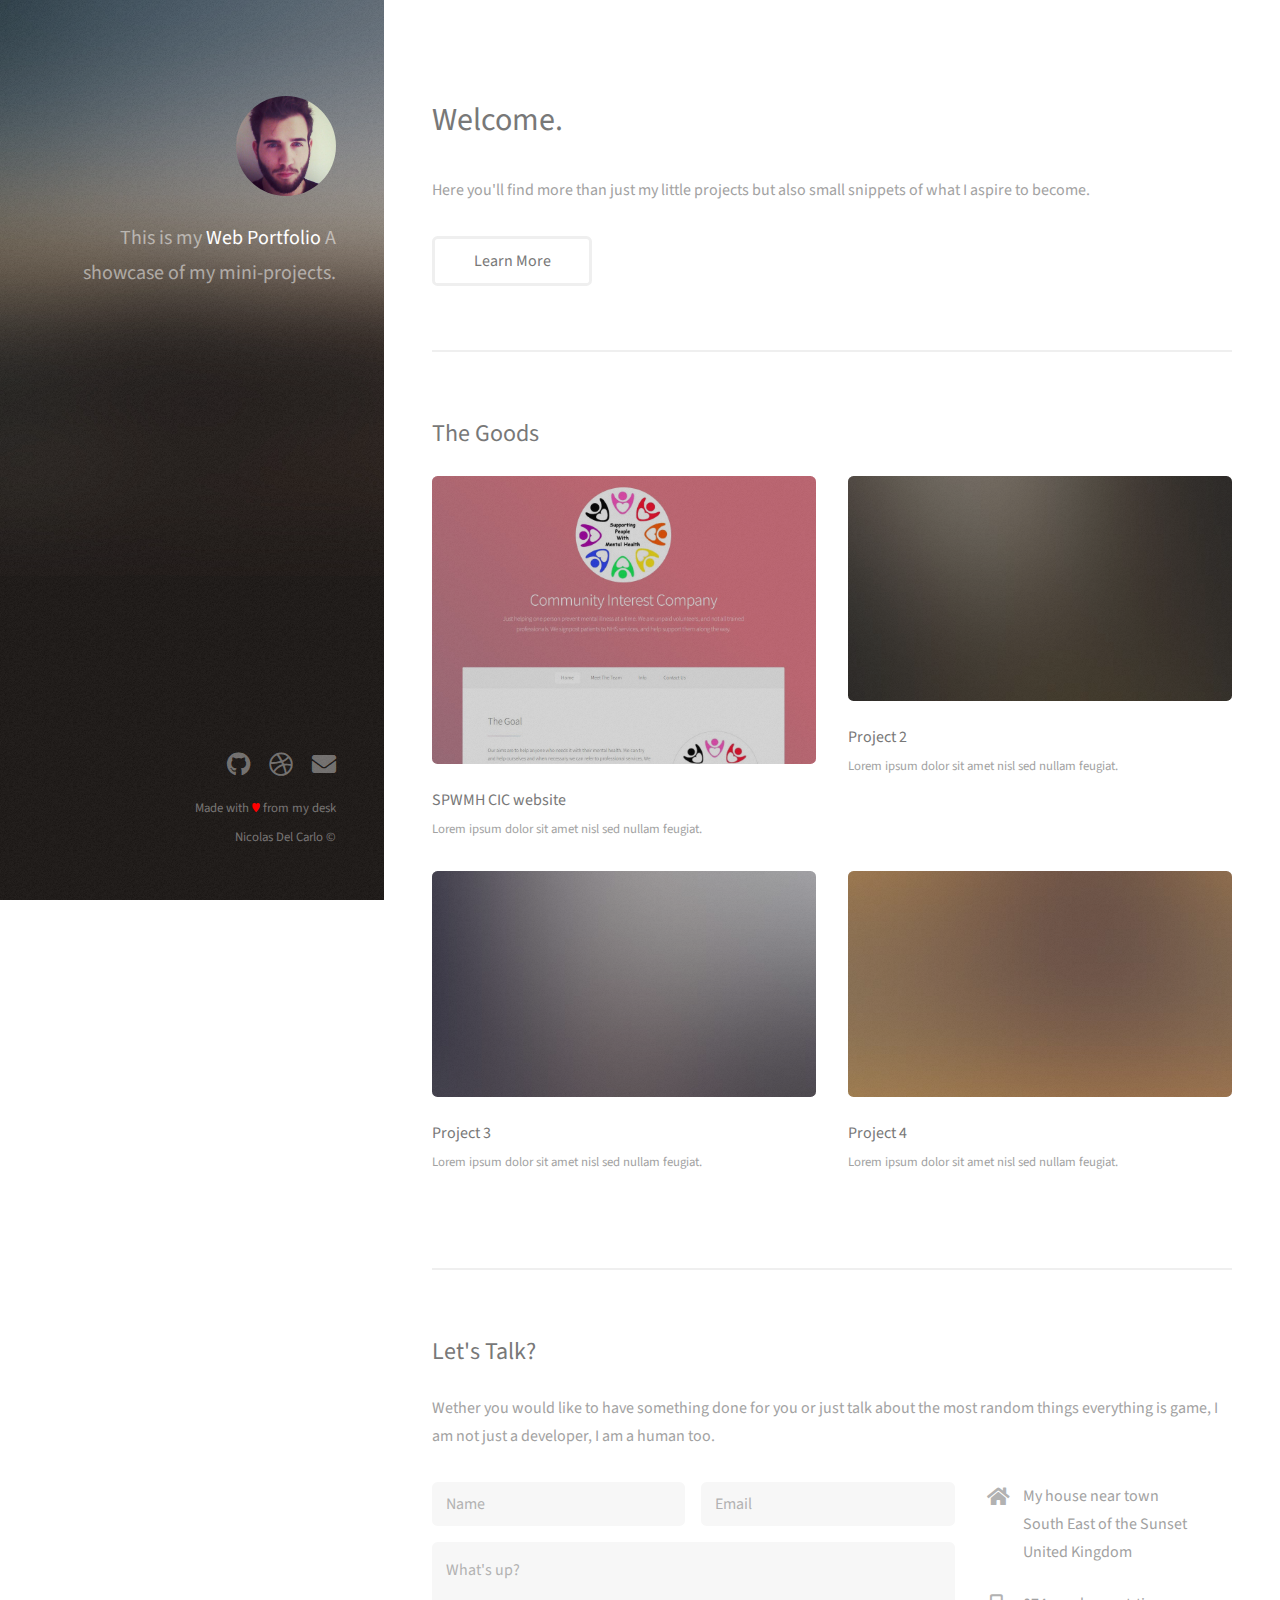
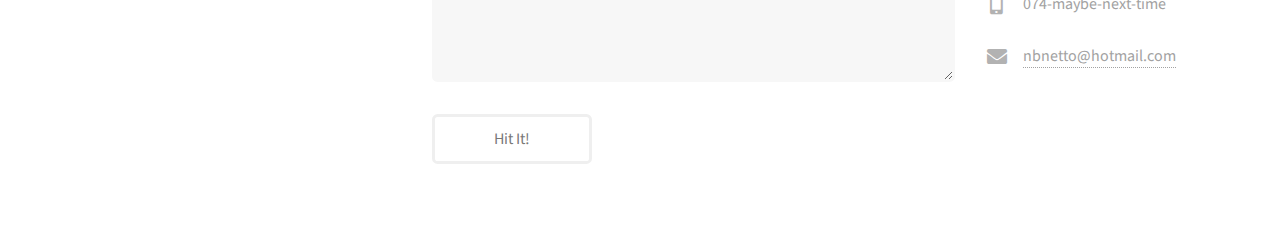
<file: index.html>
<!DOCTYPE HTML>
<html>
	<head>
		<title>Nicolas DC's Portfolio</title>
		<meta charset="utf-8" />
		<meta name="viewport" content="width=device-width, initial-scale=1, user-scalable=no" />
		<link rel="stylesheet" href="assets/css/main.css" />
	</head>
	<body class="is-preload">

		<!-- Header -->
			<header id="header">
				<div class="inner">
					<a href="#" class="image avatar"><img src="images/profile_img.jpg" alt="" /></a>
					<h1>This is my <strong>Web Portfolio</strong><br/>
					A showcase of my mini-projects.</h1>
				</div>
			</header>

		<!-- Main -->
			<div id="main">

				<!-- One -->
					<section id="one">
						<header class="major">
							<h2>Welcome.</h2>
						</header>
						<p>Here you'll find more than just my little projects but also small snippets of what I aspire to become.</p>
						<ul class="actions">
							<li><a href="#" class="button">Learn More</a></li>
						</ul>
					</section>

				<!-- Two -->
					<section id="two">
						<h2>The Goods</h2>
						<div class="row">
							<article class="col-6 col-12-xsmall work-item">
								<a href="images/SPWMT_snapshot.jpg" class="image fit thumb"><img src="images/SPWMT_snapshot.jpg" alt="" /></a>
								<h3>SPWMH CIC website</h3>
								<p>Lorem ipsum dolor sit amet nisl sed nullam feugiat.</p>
							</article>
							<article class="col-6 col-12-xsmall work-item">
								<a href="images/fulls/02.jpg" class="image fit thumb"><img src="images/thumbs/02.jpg" alt="" /></a>
								<h3>Project 2</h3>
								<p>Lorem ipsum dolor sit amet nisl sed nullam feugiat.</p>
							</article>
							<article class="col-6 col-12-xsmall work-item">
								<a href="images/fulls/03.jpg" class="image fit thumb"><img src="images/thumbs/03.jpg" alt="" /></a>
								<h3>Project 3</h3>
								<p>Lorem ipsum dolor sit amet nisl sed nullam feugiat.</p>
							</article>
							<article class="col-6 col-12-xsmall work-item">
								<a href="images/fulls/04.jpg" class="image fit thumb"><img src="images/thumbs/04.jpg" alt="" /></a>
								<h3>Project 4</h3>
								<p>Lorem ipsum dolor sit amet nisl sed nullam feugiat.</p>
							</article>
							<!-- <article class="col-6 col-12-xsmall work-item">
								<a href="images/fulls/05.jpg" class="image fit thumb"><img src="images/thumbs/05.jpg" alt="" /></a>
								<h3>Project 5</h3>
								<p>Lorem ipsum dolor sit amet nisl sed nullam feugiat.</p>
							</article>
							<article class="col-6 col-12-xsmall work-item">
								<a href="images/fulls/06.jpg" class="image fit thumb"><img src="images/thumbs/06.jpg" alt="" /></a>
								<h3>Project 6</h3>
								<p>Lorem ipsum dolor sit amet nisl sed nullam feugiat.</p>
							</article> -->
						</div>
						<!-- <ul class="actions">
							<li><a href="#" class="button">Full Portfolio</a></li>
						</ul> -->
					</section>

				<!-- Three -->
					<section id="three">
						<h2>Let's Talk?</h2>
						<p>Wether you would like to have something done for you or just talk about the most random things everything is game, I am not just a developer, I  am a human too.</p>
						<div class="row">
							<div class="col-8 col-12-small">
								<form name="input" method="POST" action="https://formspree.io/f/mqknvewk">
									<div class="row gtr-uniform gtr-50">
										<div class="col-6 col-12-xsmall"><input type="text" name="name" id="name" placeholder="Name"  /></div>
										<div class="col-6 col-12-xsmall"><input type="email" name="email" id="email" placeholder="Email" /></div>
										<div class="col-12"><textarea name="message" id="message" placeholder="What's up?" rows="4"></textarea></div>
									</div>
								</form>
								<ul class="actions">
									<li><input type="submit" value="Hit It!" /></li>
								</ul>
							</div>

							<div class="col-4 col-12-small">
								<ul class="labeled-icons">
									<li>
										<h3 class="icon solid fa-home"><span class="label">Address</span></h3>
										My house near town<br />
										South East of the Sunset <br />
										United Kingdom
									</li>
									<li>
										<h3 class="icon solid fa-mobile-alt"><span class="label">Phone</span></h3>
										074-maybe-next-time
									</li>
									<li>
										<h3 class="icon solid fa-envelope"><span class="label">Email</span></h3>
										<a href="#">nbnetto@hotmail.com</a>
									</li>
								</ul>
							</div>
						</div>
					</section>

				<!-- Four -->
				<!--
					<section id="four">
						<h2>Elements</h2>

						<section>
							<h4>Text</h4>
							<p>This is <b>bold</b> and this is <strong>strong</strong>. This is <i>italic</i> and this is <em>emphasized</em>.
							This is <sup>superscript</sup> text and this is <sub>subscript</sub> text.
							This is <u>underlined</u> and this is code: <code>for (;;) { ... }</code>. Finally, <a href="#">this is a link</a>.</p>
							<hr />
							<header>
								<h4>Heading with a Subtitle</h4>
								<p>Lorem ipsum dolor sit amet nullam id egestas urna aliquam</p>
							</header>
							<p>Nunc lacinia ante nunc ac lobortis. Interdum adipiscing gravida odio porttitor sem non mi integer non faucibus ornare mi ut ante amet placerat aliquet. Volutpat eu sed ante lacinia sapien lorem accumsan varius montes viverra nibh in adipiscing blandit tempus accumsan.</p>
							<header>
								<h5>Heading with a Subtitle</h5>
								<p>Lorem ipsum dolor sit amet nullam id egestas urna aliquam</p>
							</header>
							<p>Nunc lacinia ante nunc ac lobortis. Interdum adipiscing gravida odio porttitor sem non mi integer non faucibus ornare mi ut ante amet placerat aliquet. Volutpat eu sed ante lacinia sapien lorem accumsan varius montes viverra nibh in adipiscing blandit tempus accumsan.</p>
							<hr />
							<h2>Heading Level 2</h2>
							<h3>Heading Level 3</h3>
							<h4>Heading Level 4</h4>
							<h5>Heading Level 5</h5>
							<h6>Heading Level 6</h6>
							<hr />
							<h5>Blockquote</h5>
							<blockquote>Fringilla nisl. Donec accumsan interdum nisi, quis tincidunt felis sagittis eget tempus euismod. Vestibulum ante ipsum primis in faucibus vestibulum. Blandit adipiscing eu felis iaculis volutpat ac adipiscing accumsan faucibus. Vestibulum ante ipsum primis in faucibus lorem ipsum dolor sit amet nullam adipiscing eu felis.</blockquote>
							<h5>Preformatted</h5>
							<pre><code>i = 0;

while (!deck.isInOrder()) {
print 'Iteration ' + i;
deck.shuffle();
i++;
}

print 'It took ' + i + ' iterations to sort the deck.';</code></pre>
						</section>

						<section>
							<h4>Lists</h4>
							<div class="row">
								<div class="col-6 col-12-xsmall">
									<h5>Unordered</h5>
									<ul>
										<li>Dolor pulvinar etiam magna etiam.</li>
										<li>Sagittis adipiscing lorem eleifend.</li>
										<li>Felis enim feugiat dolore viverra.</li>
									</ul>
									<h5>Alternate</h5>
									<ul class="alt">
										<li>Dolor pulvinar etiam magna etiam.</li>
										<li>Sagittis adipiscing lorem eleifend.</li>
										<li>Felis enim feugiat dolore viverra.</li>
									</ul>
								</div>
								<div class="col-6 col-12-xsmall">
									<h5>Ordered</h5>
									<ol>
										<li>Dolor pulvinar etiam magna etiam.</li>
										<li>Etiam vel felis at lorem sed viverra.</li>
										<li>Felis enim feugiat dolore viverra.</li>
										<li>Dolor pulvinar etiam magna etiam.</li>
										<li>Etiam vel felis at lorem sed viverra.</li>
										<li>Felis enim feugiat dolore viverra.</li>
									</ol>
									<h5>Icons</h5>
									<ul class="icons">
										<li><a href="#" class="icon brands fa-twitter"><span class="label">Twitter</span></a></li>
										<li><a href="#" class="icon brands fa-facebook-f"><span class="label">Facebook</span></a></li>
										<li><a href="#" class="icon brands fa-instagram"><span class="label">Instagram</span></a></li>
										<li><a href="#" class="icon brands fa-github"><span class="label">Github</span></a></li>
										<li><a href="#" class="icon brands fa-dribbble"><span class="label">Dribbble</span></a></li>
										<li><a href="#" class="icon brands fa-tumblr"><span class="label">Tumblr</span></a></li>
									</ul>
								</div>
							</div>
							<h5>Actions</h5>
							<ul class="actions">
								<li><a href="#" class="button primary">Default</a></li>
								<li><a href="#" class="button">Default</a></li>
							</ul>
							<ul class="actions small">
								<li><a href="#" class="button primary small">Small</a></li>
								<li><a href="#" class="button small">Small</a></li>
							</ul>
							<div class="row">
								<div class="col-6 col-12-small">
									<ul class="actions stacked">
										<li><a href="#" class="button primary">Default</a></li>
										<li><a href="#" class="button">Default</a></li>
									</ul>
								</div>
								<div class="col-6 col-12-small">
									<ul class="actions stacked">
										<li><a href="#" class="button primary small">Small</a></li>
										<li><a href="#" class="button small">Small</a></li>
									</ul>
								</div>
								<div class="col-6 col-12-small">
									<ul class="actions stacked">
										<li><a href="#" class="button primary fit">Default</a></li>
										<li><a href="#" class="button fit">Default</a></li>
									</ul>
								</div>
								<div class="col-6 col-12-small">
									<ul class="actions stacked">
										<li><a href="#" class="button primary small fit">Small</a></li>
										<li><a href="#" class="button small fit">Small</a></li>
									</ul>
								</div>
							</div>
						</section>

						<section>
							<h4>Table</h4>
							<h5>Default</h5>
							<div class="table-wrapper">
								<table>
									<thead>
										<tr>
											<th>Name</th>
											<th>Description</th>
											<th>Price</th>
										</tr>
									</thead>
									<tbody>
										<tr>
											<td>Item One</td>
											<td>Ante turpis integer aliquet porttitor.</td>
											<td>29.99</td>
										</tr>
										<tr>
											<td>Item Two</td>
											<td>Vis ac commodo adipiscing arcu aliquet.</td>
											<td>19.99</td>
										</tr>
										<tr>
											<td>Item Three</td>
											<td> Morbi faucibus arcu accumsan lorem.</td>
											<td>29.99</td>
										</tr>
										<tr>
											<td>Item Four</td>
											<td>Vitae integer tempus condimentum.</td>
											<td>19.99</td>
										</tr>
										<tr>
											<td>Item Five</td>
											<td>Ante turpis integer aliquet porttitor.</td>
											<td>29.99</td>
										</tr>
									</tbody>
									<tfoot>
										<tr>
											<td colspan="2"></td>
											<td>100.00</td>
										</tr>
									</tfoot>
								</table>
							</div>

							<h5>Alternate</h5>
							<div class="table-wrapper">
								<table class="alt">
									<thead>
										<tr>
											<th>Name</th>
											<th>Description</th>
											<th>Price</th>
										</tr>
									</thead>
									<tbody>
										<tr>
											<td>Item One</td>
											<td>Ante turpis integer aliquet porttitor.</td>
											<td>29.99</td>
										</tr>
										<tr>
											<td>Item Two</td>
											<td>Vis ac commodo adipiscing arcu aliquet.</td>
											<td>19.99</td>
										</tr>
										<tr>
											<td>Item Three</td>
											<td> Morbi faucibus arcu accumsan lorem.</td>
											<td>29.99</td>
										</tr>
										<tr>
											<td>Item Four</td>
											<td>Vitae integer tempus condimentum.</td>
											<td>19.99</td>
										</tr>
										<tr>
											<td>Item Five</td>
											<td>Ante turpis integer aliquet porttitor.</td>
											<td>29.99</td>
										</tr>
									</tbody>
									<tfoot>
										<tr>
											<td colspan="2"></td>
											<td>100.00</td>
										</tr>
									</tfoot>
								</table>
							</div>
						</section>

						<section>
							<h4>Buttons</h4>
							<ul class="actions">
								<li><a href="#" class="button primary">Primary</a></li>
								<li><a href="#" class="button">Default</a></li>
							</ul>
							<ul class="actions">
								<li><a href="#" class="button large">Large</a></li>
								<li><a href="#" class="button">Default</a></li>
								<li><a href="#" class="button small">Small</a></li>
							</ul>
							<ul class="actions fit">
								<li><a href="#" class="button primary fit">Fit</a></li>
								<li><a href="#" class="button fit">Fit</a></li>
							</ul>
							<ul class="actions fit small">
								<li><a href="#" class="button primary fit small">Fit + Small</a></li>
								<li><a href="#" class="button fit small">Fit + Small</a></li>
							</ul>
							<ul class="actions">
								<li><a href="#" class="button primary icon solid fa-download">Icon</a></li>
								<li><a href="#" class="button icon solid fa-download">Icon</a></li>
							</ul>
							<ul class="actions">
								<li><span class="button primary disabled">Primary</span></li>
								<li><span class="button disabled">Default</span></li>
							</ul>
						</section>

						<section>
							<h4>Form</h4>
							<form method="post" action="#">
								<div class="row gtr-uniform gtr-50">
									<div class="col-6 col-12-xsmall">
										<input type="text" name="demo-name" id="demo-name" value="" placeholder="Name" />
									</div>
									<div class="col-6 col-12-xsmall">
										<input type="email" name="demo-email" id="demo-email" value="" placeholder="Email" />
									</div>
									<div class="col-12">
										<select name="demo-category" id="demo-category">
											<option value="">- Category -</option>
											<option value="1">Manufacturing</option>
											<option value="1">Shipping</option>
											<option value="1">Administration</option>
											<option value="1">Human Resources</option>
										</select>
									</div>
									<div class="col-4 col-12-small">
										<input type="radio" id="demo-priority-low" name="demo-priority" checked>
										<label for="demo-priority-low">Low Priority</label>
									</div>
									<div class="col-4 col-12-small">
										<input type="radio" id="demo-priority-normal" name="demo-priority">
										<label for="demo-priority-normal">Normal Priority</label>
									</div>
									<div class="col-4 col-12-small">
										<input type="radio" id="demo-priority-high" name="demo-priority">
										<label for="demo-priority-high">High Priority</label>
									</div>
									<div class="col-6 col-12-small">
										<input type="checkbox" id="demo-copy" name="demo-copy">
										<label for="demo-copy">Email me a copy of this message</label>
									</div>
									<div class="col-6 col-12-small">
										<input type="checkbox" id="demo-human" name="demo-human" checked>
										<label for="demo-human">I am a human and not a robot</label>
									</div>
									<div class="col-12">
										<textarea name="demo-message" id="demo-message" placeholder="Enter your message" rows="6"></textarea>
									</div>
									<div class="col-12">
										<ul class="actions">
											<li><input type="submit" value="Send Message" class="primary" /></li>
											<li><input type="reset" value="Reset" /></li>
										</ul>
									</div>
								</div>
							</form>
						</section>

						<section>
							<h4>Image</h4>
							<h5>Fit</h5>
							<div class="box alt">
								<div class="row gtr-50 gtr-uniform">
									<div class="col-12"><span class="image fit"><img src="images/fulls/05.jpg" alt="" /></span></div>
									<div class="col-4"><span class="image fit"><img src="images/thumbs/01.jpg" alt="" /></span></div>
									<div class="col-4"><span class="image fit"><img src="images/thumbs/02.jpg" alt="" /></span></div>
									<div class="col-4"><span class="image fit"><img src="images/thumbs/03.jpg" alt="" /></span></div>
									<div class="col-4"><span class="image fit"><img src="images/thumbs/04.jpg" alt="" /></span></div>
									<div class="col-4"><span class="image fit"><img src="images/thumbs/05.jpg" alt="" /></span></div>
									<div class="col-4"><span class="image fit"><img src="images/thumbs/06.jpg" alt="" /></span></div>
									<div class="col-4"><span class="image fit"><img src="images/thumbs/03.jpg" alt="" /></span></div>
									<div class="col-4"><span class="image fit"><img src="images/thumbs/02.jpg" alt="" /></span></div>
									<div class="col-4"><span class="image fit"><img src="images/thumbs/01.jpg" alt="" /></span></div>
								</div>
							</div>
							<h5>Left &amp; Right</h5>
							<p><span class="image left"><img src="images/avatar.jpg" alt="" /></span>Fringilla nisl. Donec accumsan interdum nisi, quis tincidunt felis sagittis eget. tempus euismod. Vestibulum ante ipsum primis in faucibus vestibulum. Blandit adipiscing eu felis iaculis volutpat ac adipiscing accumsan eu faucibus. Integer ac pellentesque praesent tincidunt felis sagittis eget. tempus euismod. Vestibulum ante ipsum primis in faucibus vestibulum. Blandit adipiscing eu felis iaculis volutpat ac adipiscing accumsan eu faucibus. Integer ac pellentesque praesent. Donec accumsan interdum nisi, quis tincidunt felis sagittis eget. tempus euismod. Vestibulum ante ipsum primis in faucibus vestibulum. Blandit adipiscing eu felis iaculis volutpat ac adipiscing accumsan eu faucibus. Integer ac pellentesque praesent tincidunt felis sagittis eget. tempus euismod. Vestibulum ante ipsum primis in faucibus vestibulum. Blandit adipiscing eu felis iaculis volutpat ac adipiscing accumsan eu faucibus. Integer ac pellentesque praesent.</p>
							<p><span class="image right"><img src="images/avatar.jpg" alt="" /></span>Fringilla nisl. Donec accumsan interdum nisi, quis tincidunt felis sagittis eget. tempus euismod. Vestibulum ante ipsum primis in faucibus vestibulum. Blandit adipiscing eu felis iaculis volutpat ac adipiscing accumsan eu faucibus. Integer ac pellentesque praesent tincidunt felis sagittis eget. tempus euismod. Vestibulum ante ipsum primis in faucibus vestibulum. Blandit adipiscing eu felis iaculis volutpat ac adipiscing accumsan eu faucibus. Integer ac pellentesque praesent. Donec accumsan interdum nisi, quis tincidunt felis sagittis eget. tempus euismod. Vestibulum ante ipsum primis in faucibus vestibulum. Blandit adipiscing eu felis iaculis volutpat ac adipiscing accumsan eu faucibus. Integer ac pellentesque praesent tincidunt felis sagittis eget. tempus euismod. Vestibulum ante ipsum primis in faucibus vestibulum. Blandit adipiscing eu felis iaculis volutpat ac adipiscing accumsan eu faucibus. Integer ac pellentesque praesent.</p>
						</section>

					</section>
				-->

			</div>

		<!-- Footer -->
			<footer id="footer">
				<div class="inner">
					<ul class="icons">
						<li><a href="https://github.com/NDC95" class="icon brands fa-github"><span class="label">Github</span></a></li>
						<li><a href="#" class="icon brands fa-dribbble"><span class="label">Dribbble</span></a></li>
						<li><a href="#" class="icon solid fa-envelope"><span class="label">Email</span></a></li>
					</ul>
					<ul class="copyright">
						<li></li>
						<li>Made with <span class="heart">♥</span> from my desk <br>
							Nicolas Del Carlo &copy;</a></li>
					</ul>
				</div>
			</footer>

		<!-- Scripts -->
			<script src="assets/js/jquery.min.js"></script>
			<script src="assets/js/jquery.poptrox.min.js"></script>
			<script src="assets/js/browser.min.js"></script>
			<script src="assets/js/breakpoints.min.js"></script>
			<script src="assets/js/util.js"></script>
			<script src="assets/js/main.js"></script>

	</body>
</html>
</file>
<file: assets/css/main.css>
@import url("fontawesome-all.min.css");
@import url("https://fonts.googleapis.com/css?family=Source+Sans+Pro:400,400italic");

/*
	Strata by HTML5 UP
	html5up.net | @ajlkn
	Free for personal and commercial use under the CCA 3.0 license (html5up.net/license)
*/

.heart {
    color: red;
}

html, body, div, span, applet, object,
iframe, h1, h2, h3, h4, h5, h6, p, blockquote,
pre, a, abbr, acronym, address, big, cite,
code, del, dfn, em, img, ins, kbd, q, s, samp,
small, strike, strong, sub, sup, tt, var, b,
u, i, center, dl, dt, dd, ol, ul, li, fieldset,
form, label, legend, table, caption, tbody,
tfoot, thead, tr, th, td, article, aside,
canvas, details, embed, figure, figcaption,
footer, header, hgroup, menu, nav, output, ruby,
section, summary, time, mark, audio, video {
	margin: 0;
	padding: 0;
	border: 0;
	font-size: 100%;
	font: inherit;
	vertical-align: baseline;}

article, aside, details, figcaption, figure,
footer, header, hgroup, menu, nav, section {
	display: block;}

body {
	line-height: 1;
}

ol, ul {
	list-style: none;
}

blockquote, q {
	quotes: none;
}

	blockquote:before, blockquote:after, q:before, q:after {
		content: '';
		content: none;
	}

table {
	border-collapse: collapse;
	border-spacing: 0;
}

body {
	-webkit-text-size-adjust: none;
}

mark {
	background-color: transparent;
	color: inherit;
}

input::-moz-focus-inner {
	border: 0;
	padding: 0;
}

input, select, textarea {
	-moz-appearance: none;
	-webkit-appearance: none;
	-ms-appearance: none;
	appearance: none;
}

/* Basic */

	html {
		box-sizing: border-box;
	}

	*, *:before, *:after {
		box-sizing: inherit;
	}

	body {
		background: #fff;
	}

		body.is-preload *, body.is-preload *:before, body.is-preload *:after {
			-moz-animation: none !important;
			-webkit-animation: none !important;
			-ms-animation: none !important;
			animation: none !important;
			-moz-transition: none !important;
			-webkit-transition: none !important;
			-ms-transition: none !important;
			transition: none !important;
		}

	body, input, select, textarea {
		color: #a2a2a2;
		font-family: "Source Sans Pro", Helvetica, sans-serif;
		font-size: 16pt;
		font-weight: 400;
		line-height: 1.75em;
	}

	a {
		-moz-transition: color 0.2s ease-in-out, border-color 0.2s ease-in-out;
		-webkit-transition: color 0.2s ease-in-out, border-color 0.2s ease-in-out;
		-ms-transition: color 0.2s ease-in-out, border-color 0.2s ease-in-out;
		transition: color 0.2s ease-in-out, border-color 0.2s ease-in-out;
		border-bottom: dotted 1px;
		color: #49bf9d;
		text-decoration: none;
	}

		a:hover {
			border-bottom-color: transparent;
			color: #49bf9d !important;
			text-decoration: none;
		}

	strong, b {
		color: #787878;
		font-weight: 400;
	}

	em, i {
		font-style: italic;
	}

	p {
		margin: 0 0 2em 0;
	}

	h1, h2, h3, h4, h5, h6 {
		color: #787878;
		font-weight: 400;
		line-height: 1em;
		margin: 0 0 1em 0;
	}

		h1 a, h2 a, h3 a, h4 a, h5 a, h6 a {
			color: inherit;
			text-decoration: none;
		}

	h1 {
		font-size: 2em;
		line-height: 1.5em;
	}

	h2 {
		font-size: 1.5em;
		line-height: 1.5em;
	}

	h3 {
		font-size: 1.25em;
		line-height: 1.5em;
	}

	h4 {
		font-size: 1.1em;
		line-height: 1.5em;
	}

	h5 {
		font-size: 0.9em;
		line-height: 1.5em;
	}

	h6 {
		font-size: 0.7em;
		line-height: 1.5em;
	}

	sub {
		font-size: 0.8em;
		position: relative;
		top: 0.5em;
	}

	sup {
		font-size: 0.8em;
		position: relative;
		top: -0.5em;
	}

	hr {
		border: 0;
		border-bottom: solid 2px #efefef;
		margin: 2em 0;
	}

		hr.major {
			margin: 3em 0;
		}

	blockquote {
		border-left: solid 6px #efefef;
		font-style: italic;
		margin: 0 0 2em 0;
		padding: 0.5em 0 0.5em 1.5em;
	}

	code {
		background: #f7f7f7;
		border-radius: 0.35em;
		border: solid 2px #efefef;
		font-family: "Courier New", monospace;
		font-size: 0.9em;
		margin: 0 0.25em;
		padding: 0.25em 0.65em;
	}

	pre {
		-webkit-overflow-scrolling: touch;
		font-family: "Courier New", monospace;
		font-size: 0.9em;
		margin: 0 0 2em 0;
	}

		pre code {
			display: block;
			line-height: 1.75em;
			padding: 1em 1.5em;
			overflow-x: auto;
		}

	.align-left {
		text-align: left;
	}

	.align-center {
		text-align: center;
	}

	.align-right {
		text-align: right;
	}

/* Container */

	.container {
		margin: 0 auto;
		max-width: calc(100% - 4em);
		width: 100%;
	}

		.container.xsmall {
			width: 25%;
		}

		.container.small {
			width: 50%;
		}

		.container.medium {
			width: 75%;
		}

		.container.large {
			width: 125%;
		}

		.container.xlarge {
			width: 150%;
		}

		.container.max {
			width: 100%;
		}

		@media screen and (max-width: 980px) {

			.container {
				width: 100% !important;
				max-width: 100% !important;
			}

		}

		@media screen and (max-width: 480px) {

			.container {
				max-width: calc(100% - 3em);
			}

		}

/* Row */

	.row {
		display: flex;
		flex-wrap: wrap;
		box-sizing: border-box;
		align-items: stretch;
	}

		.row > * {
			box-sizing: border-box;
		}

		.row.gtr-uniform > * > :last-child {
			margin-bottom: 0;
		}

		.row.aln-left {
			justify-content: flex-start;
		}

		.row.aln-center {
			justify-content: center;
		}

		.row.aln-right {
			justify-content: flex-end;
		}

		.row.aln-top {
			align-items: flex-start;
		}

		.row.aln-middle {
			align-items: center;
		}

		.row.aln-bottom {
			align-items: flex-end;
		}

		.row > .imp {
			order: -1;
		}

		.row > .col-1 {
			width: 8.33333%;
		}

		.row > .off-1 {
			margin-left: 8.33333%;
		}

		.row > .col-2 {
			width: 16.66667%;
		}

		.row > .off-2 {
			margin-left: 16.66667%;
		}

		.row > .col-3 {
			width: 25%;
		}

		.row > .off-3 {
			margin-left: 25%;
		}

		.row > .col-4 {
			width: 33.33333%;
		}

		.row > .off-4 {
			margin-left: 33.33333%;
		}

		.row > .col-5 {
			width: 41.66667%;
		}

		.row > .off-5 {
			margin-left: 41.66667%;
		}

		.row > .col-6 {
			width: 50%;
		}

		.row > .off-6 {
			margin-left: 50%;
		}

		.row > .col-7 {
			width: 58.33333%;
		}

		.row > .off-7 {
			margin-left: 58.33333%;
		}

		.row > .col-8 {
			width: 66.66667%;
		}

		.row > .off-8 {
			margin-left: 66.66667%;
		}

		.row > .col-9 {
			width: 75%;
		}

		.row > .off-9 {
			margin-left: 75%;
		}

		.row > .col-10 {
			width: 83.33333%;
		}

		.row > .off-10 {
			margin-left: 83.33333%;
		}

		.row > .col-11 {
			width: 91.66667%;
		}

		.row > .off-11 {
			margin-left: 91.66667%;
		}

		.row > .col-12 {
			width: 100%;
		}

		.row > .off-12 {
			margin-left: 100%;
		}

		.row.gtr-0 {
			margin-top: 0;
			margin-left: 0em;
		}

			.row.gtr-0 > * {
				padding: 0 0 0 0em;
			}

			.row.gtr-0.gtr-uniform {
				margin-top: 0em;
			}

				.row.gtr-0.gtr-uniform > * {
					padding-top: 0em;
				}

		.row.gtr-25 {
			margin-top: 0;
			margin-left: -0.625em;
		}

			.row.gtr-25 > * {
				padding: 0 0 0 0.625em;
			}

			.row.gtr-25.gtr-uniform {
				margin-top: -0.625em;
			}

				.row.gtr-25.gtr-uniform > * {
					padding-top: 0.625em;
				}

		.row.gtr-50 {
			margin-top: 0;
			margin-left: -1.25em;
		}

			.row.gtr-50 > * {
				padding: 0 0 0 1.25em;
			}

			.row.gtr-50.gtr-uniform {
				margin-top: -1.25em;
			}

				.row.gtr-50.gtr-uniform > * {
					padding-top: 1.25em;
				}

		.row {
			margin-top: 0;
			margin-left: -2.5em;
		}

			.row > * {
				padding: 0 0 0 2.5em;
			}

			.row.gtr-uniform {
				margin-top: -2.5em;
			}

				.row.gtr-uniform > * {
					padding-top: 2.5em;
				}

		.row.gtr-150 {
			margin-top: 0;
			margin-left: -3.75em;
		}

			.row.gtr-150 > * {
				padding: 0 0 0 3.75em;
			}

			.row.gtr-150.gtr-uniform {
				margin-top: -3.75em;
			}

				.row.gtr-150.gtr-uniform > * {
					padding-top: 3.75em;
				}

		.row.gtr-200 {
			margin-top: 0;
			margin-left: -5em;
		}

			.row.gtr-200 > * {
				padding: 0 0 0 5em;
			}

			.row.gtr-200.gtr-uniform {
				margin-top: -5em;
			}

				.row.gtr-200.gtr-uniform > * {
					padding-top: 5em;
				}

		@media screen and (max-width: 1800px) {

			.row {
				display: flex;
				flex-wrap: wrap;
				box-sizing: border-box;
				align-items: stretch;
			}

				.row > * {
					box-sizing: border-box;
				}

				.row.gtr-uniform > * > :last-child {
					margin-bottom: 0;
				}

				.row.aln-left {
					justify-content: flex-start;
				}

				.row.aln-center {
					justify-content: center;
				}

				.row.aln-right {
					justify-content: flex-end;
				}

				.row.aln-top {
					align-items: flex-start;
				}

				.row.aln-middle {
					align-items: center;
				}

				.row.aln-bottom {
					align-items: flex-end;
				}

				.row > .imp-xlarge {
					order: -1;
				}

				.row > .col-1-xlarge {
					width: 8.33333%;
				}

				.row > .off-1-xlarge {
					margin-left: 8.33333%;
				}

				.row > .col-2-xlarge {
					width: 16.66667%;
				}

				.row > .off-2-xlarge {
					margin-left: 16.66667%;
				}

				.row > .col-3-xlarge {
					width: 25%;
				}

				.row > .off-3-xlarge {
					margin-left: 25%;
				}

				.row > .col-4-xlarge {
					width: 33.33333%;
				}

				.row > .off-4-xlarge {
					margin-left: 33.33333%;
				}

				.row > .col-5-xlarge {
					width: 41.66667%;
				}

				.row > .off-5-xlarge {
					margin-left: 41.66667%;
				}

				.row > .col-6-xlarge {
					width: 50%;
				}

				.row > .off-6-xlarge {
					margin-left: 50%;
				}

				.row > .col-7-xlarge {
					width: 58.33333%;
				}

				.row > .off-7-xlarge {
					margin-left: 58.33333%;
				}

				.row > .col-8-xlarge {
					width: 66.66667%;
				}

				.row > .off-8-xlarge {
					margin-left: 66.66667%;
				}

				.row > .col-9-xlarge {
					width: 75%;
				}

				.row > .off-9-xlarge {
					margin-left: 75%;
				}

				.row > .col-10-xlarge {
					width: 83.33333%;
				}

				.row > .off-10-xlarge {
					margin-left: 83.33333%;
				}

				.row > .col-11-xlarge {
					width: 91.66667%;
				}

				.row > .off-11-xlarge {
					margin-left: 91.66667%;
				}

				.row > .col-12-xlarge {
					width: 100%;
				}

				.row > .off-12-xlarge {
					margin-left: 100%;
				}

				.row.gtr-0 {
					margin-top: 0;
					margin-left: 0em;
				}

					.row.gtr-0 > * {
						padding: 0 0 0 0em;
					}

					.row.gtr-0.gtr-uniform {
						margin-top: 0em;
					}

						.row.gtr-0.gtr-uniform > * {
							padding-top: 0em;
						}

				.row.gtr-25 {
					margin-top: 0;
					margin-left: -0.625em;
				}

					.row.gtr-25 > * {
						padding: 0 0 0 0.625em;
					}

					.row.gtr-25.gtr-uniform {
						margin-top: -0.625em;
					}

						.row.gtr-25.gtr-uniform > * {
							padding-top: 0.625em;
						}

				.row.gtr-50 {
					margin-top: 0;
					margin-left: -1.25em;
				}

					.row.gtr-50 > * {
						padding: 0 0 0 1.25em;
					}

					.row.gtr-50.gtr-uniform {
						margin-top: -1.25em;
					}

						.row.gtr-50.gtr-uniform > * {
							padding-top: 1.25em;
						}

				.row {
					margin-top: 0;
					margin-left: -2.5em;
				}

					.row > * {
						padding: 0 0 0 2.5em;
					}

					.row.gtr-uniform {
						margin-top: -2.5em;
					}

						.row.gtr-uniform > * {
							padding-top: 2.5em;
						}

				.row.gtr-150 {
					margin-top: 0;
					margin-left: -3.75em;
				}

					.row.gtr-150 > * {
						padding: 0 0 0 3.75em;
					}

					.row.gtr-150.gtr-uniform {
						margin-top: -3.75em;
					}

						.row.gtr-150.gtr-uniform > * {
							padding-top: 3.75em;
						}

				.row.gtr-200 {
					margin-top: 0;
					margin-left: -5em;
				}

					.row.gtr-200 > * {
						padding: 0 0 0 5em;
					}

					.row.gtr-200.gtr-uniform {
						margin-top: -5em;
					}

						.row.gtr-200.gtr-uniform > * {
							padding-top: 5em;
						}

		}

		@media screen and (max-width: 1280px) {

			.row {
				display: flex;
				flex-wrap: wrap;
				box-sizing: border-box;
				align-items: stretch;
			}

				.row > * {
					box-sizing: border-box;
				}

				.row.gtr-uniform > * > :last-child {
					margin-bottom: 0;
				}

				.row.aln-left {
					justify-content: flex-start;
				}

				.row.aln-center {
					justify-content: center;
				}

				.row.aln-right {
					justify-content: flex-end;
				}

				.row.aln-top {
					align-items: flex-start;
				}

				.row.aln-middle {
					align-items: center;
				}

				.row.aln-bottom {
					align-items: flex-end;
				}

				.row > .imp-large {
					order: -1;
				}

				.row > .col-1-large {
					width: 8.33333%;
				}

				.row > .off-1-large {
					margin-left: 8.33333%;
				}

				.row > .col-2-large {
					width: 16.66667%;
				}

				.row > .off-2-large {
					margin-left: 16.66667%;
				}

				.row > .col-3-large {
					width: 25%;
				}

				.row > .off-3-large {
					margin-left: 25%;
				}

				.row > .col-4-large {
					width: 33.33333%;
				}

				.row > .off-4-large {
					margin-left: 33.33333%;
				}

				.row > .col-5-large {
					width: 41.66667%;
				}

				.row > .off-5-large {
					margin-left: 41.66667%;
				}

				.row > .col-6-large {
					width: 50%;
				}

				.row > .off-6-large {
					margin-left: 50%;
				}

				.row > .col-7-large {
					width: 58.33333%;
				}

				.row > .off-7-large {
					margin-left: 58.33333%;
				}

				.row > .col-8-large {
					width: 66.66667%;
				}

				.row > .off-8-large {
					margin-left: 66.66667%;
				}

				.row > .col-9-large {
					width: 75%;
				}

				.row > .off-9-large {
					margin-left: 75%;
				}

				.row > .col-10-large {
					width: 83.33333%;
				}

				.row > .off-10-large {
					margin-left: 83.33333%;
				}

				.row > .col-11-large {
					width: 91.66667%;
				}

				.row > .off-11-large {
					margin-left: 91.66667%;
				}

				.row > .col-12-large {
					width: 100%;
				}

				.row > .off-12-large {
					margin-left: 100%;
				}

				.row.gtr-0 {
					margin-top: 0;
					margin-left: 0em;
				}

					.row.gtr-0 > * {
						padding: 0 0 0 0em;
					}

					.row.gtr-0.gtr-uniform {
						margin-top: 0em;
					}

						.row.gtr-0.gtr-uniform > * {
							padding-top: 0em;
						}

				.row.gtr-25 {
					margin-top: 0;
					margin-left: -0.5em;
				}

					.row.gtr-25 > * {
						padding: 0 0 0 0.5em;
					}

					.row.gtr-25.gtr-uniform {
						margin-top: -0.5em;
					}

						.row.gtr-25.gtr-uniform > * {
							padding-top: 0.5em;
						}

				.row.gtr-50 {
					margin-top: 0;
					margin-left: -1em;
				}

					.row.gtr-50 > * {
						padding: 0 0 0 1em;
					}

					.row.gtr-50.gtr-uniform {
						margin-top: -1em;
					}

						.row.gtr-50.gtr-uniform > * {
							padding-top: 1em;
						}

				.row {
					margin-top: 0;
					margin-left: -2em;
				}

					.row > * {
						padding: 0 0 0 2em;
					}

					.row.gtr-uniform {
						margin-top: -2em;
					}

						.row.gtr-uniform > * {
							padding-top: 2em;
						}

				.row.gtr-150 {
					margin-top: 0;
					margin-left: -3em;
				}

					.row.gtr-150 > * {
						padding: 0 0 0 3em;
					}

					.row.gtr-150.gtr-uniform {
						margin-top: -3em;
					}

						.row.gtr-150.gtr-uniform > * {
							padding-top: 3em;
						}

				.row.gtr-200 {
					margin-top: 0;
					margin-left: -4em;
				}

					.row.gtr-200 > * {
						padding: 0 0 0 4em;
					}

					.row.gtr-200.gtr-uniform {
						margin-top: -4em;
					}

						.row.gtr-200.gtr-uniform > * {
							padding-top: 4em;
						}

		}

		@media screen and (max-width: 980px) {

			.row {
				display: flex;
				flex-wrap: wrap;
				box-sizing: border-box;
				align-items: stretch;
			}

				.row > * {
					box-sizing: border-box;
				}

				.row.gtr-uniform > * > :last-child {
					margin-bottom: 0;
				}

				.row.aln-left {
					justify-content: flex-start;
				}

				.row.aln-center {
					justify-content: center;
				}

				.row.aln-right {
					justify-content: flex-end;
				}

				.row.aln-top {
					align-items: flex-start;
				}

				.row.aln-middle {
					align-items: center;
				}

				.row.aln-bottom {
					align-items: flex-end;
				}

				.row > .imp-medium {
					order: -1;
				}

				.row > .col-1-medium {
					width: 8.33333%;
				}

				.row > .off-1-medium {
					margin-left: 8.33333%;
				}

				.row > .col-2-medium {
					width: 16.66667%;
				}

				.row > .off-2-medium {
					margin-left: 16.66667%;
				}

				.row > .col-3-medium {
					width: 25%;
				}

				.row > .off-3-medium {
					margin-left: 25%;
				}

				.row > .col-4-medium {
					width: 33.33333%;
				}

				.row > .off-4-medium {
					margin-left: 33.33333%;
				}

				.row > .col-5-medium {
					width: 41.66667%;
				}

				.row > .off-5-medium {
					margin-left: 41.66667%;
				}

				.row > .col-6-medium {
					width: 50%;
				}

				.row > .off-6-medium {
					margin-left: 50%;
				}

				.row > .col-7-medium {
					width: 58.33333%;
				}

				.row > .off-7-medium {
					margin-left: 58.33333%;
				}

				.row > .col-8-medium {
					width: 66.66667%;
				}

				.row > .off-8-medium {
					margin-left: 66.66667%;
				}

				.row > .col-9-medium {
					width: 75%;
				}

				.row > .off-9-medium {
					margin-left: 75%;
				}

				.row > .col-10-medium {
					width: 83.33333%;
				}

				.row > .off-10-medium {
					margin-left: 83.33333%;
				}

				.row > .col-11-medium {
					width: 91.66667%;
				}

				.row > .off-11-medium {
					margin-left: 91.66667%;
				}

				.row > .col-12-medium {
					width: 100%;
				}

				.row > .off-12-medium {
					margin-left: 100%;
				}

				.row.gtr-0 {
					margin-top: 0;
					margin-left: 0em;
				}

					.row.gtr-0 > * {
						padding: 0 0 0 0em;
					}

					.row.gtr-0.gtr-uniform {
						margin-top: 0em;
					}

						.row.gtr-0.gtr-uniform > * {
							padding-top: 0em;
						}

				.row.gtr-25 {
					margin-top: 0;
					margin-left: -0.5em;
				}

					.row.gtr-25 > * {
						padding: 0 0 0 0.5em;
					}

					.row.gtr-25.gtr-uniform {
						margin-top: -0.5em;
					}

						.row.gtr-25.gtr-uniform > * {
							padding-top: 0.5em;
						}

				.row.gtr-50 {
					margin-top: 0;
					margin-left: -1em;
				}

					.row.gtr-50 > * {
						padding: 0 0 0 1em;
					}

					.row.gtr-50.gtr-uniform {
						margin-top: -1em;
					}

						.row.gtr-50.gtr-uniform > * {
							padding-top: 1em;
						}

				.row {
					margin-top: 0;
					margin-left: -2em;
				}

					.row > * {
						padding: 0 0 0 2em;
					}

					.row.gtr-uniform {
						margin-top: -2em;
					}

						.row.gtr-uniform > * {
							padding-top: 2em;
						}

				.row.gtr-150 {
					margin-top: 0;
					margin-left: -3em;
				}

					.row.gtr-150 > * {
						padding: 0 0 0 3em;
					}

					.row.gtr-150.gtr-uniform {
						margin-top: -3em;
					}

						.row.gtr-150.gtr-uniform > * {
							padding-top: 3em;
						}

				.row.gtr-200 {
					margin-top: 0;
					margin-left: -4em;
				}

					.row.gtr-200 > * {
						padding: 0 0 0 4em;
					}

					.row.gtr-200.gtr-uniform {
						margin-top: -4em;
					}

						.row.gtr-200.gtr-uniform > * {
							padding-top: 4em;
						}

		}

		@media screen and (max-width: 736px) {

			.row {
				display: flex;
				flex-wrap: wrap;
				box-sizing: border-box;
				align-items: stretch;
			}

				.row > * {
					box-sizing: border-box;
				}

				.row.gtr-uniform > * > :last-child {
					margin-bottom: 0;
				}

				.row.aln-left {
					justify-content: flex-start;
				}

				.row.aln-center {
					justify-content: center;
				}

				.row.aln-right {
					justify-content: flex-end;
				}

				.row.aln-top {
					align-items: flex-start;
				}

				.row.aln-middle {
					align-items: center;
				}

				.row.aln-bottom {
					align-items: flex-end;
				}

				.row > .imp-small {
					order: -1;
				}

				.row > .col-1-small {
					width: 8.33333%;
				}

				.row > .off-1-small {
					margin-left: 8.33333%;
				}

				.row > .col-2-small {
					width: 16.66667%;
				}

				.row > .off-2-small {
					margin-left: 16.66667%;
				}

				.row > .col-3-small {
					width: 25%;
				}

				.row > .off-3-small {
					margin-left: 25%;
				}

				.row > .col-4-small {
					width: 33.33333%;
				}

				.row > .off-4-small {
					margin-left: 33.33333%;
				}

				.row > .col-5-small {
					width: 41.66667%;
				}

				.row > .off-5-small {
					margin-left: 41.66667%;
				}

				.row > .col-6-small {
					width: 50%;
				}

				.row > .off-6-small {
					margin-left: 50%;
				}

				.row > .col-7-small {
					width: 58.33333%;
				}

				.row > .off-7-small {
					margin-left: 58.33333%;
				}

				.row > .col-8-small {
					width: 66.66667%;
				}

				.row > .off-8-small {
					margin-left: 66.66667%;
				}

				.row > .col-9-small {
					width: 75%;
				}

				.row > .off-9-small {
					margin-left: 75%;
				}

				.row > .col-10-small {
					width: 83.33333%;
				}

				.row > .off-10-small {
					margin-left: 83.33333%;
				}

				.row > .col-11-small {
					width: 91.66667%;
				}

				.row > .off-11-small {
					margin-left: 91.66667%;
				}

				.row > .col-12-small {
					width: 100%;
				}

				.row > .off-12-small {
					margin-left: 100%;
				}

				.row.gtr-0 {
					margin-top: 0;
					margin-left: 0em;
				}

					.row.gtr-0 > * {
						padding: 0 0 0 0em;
					}

					.row.gtr-0.gtr-uniform {
						margin-top: 0em;
					}

						.row.gtr-0.gtr-uniform > * {
							padding-top: 0em;
						}

				.row.gtr-25 {
					margin-top: 0;
					margin-left: -0.375em;
				}

					.row.gtr-25 > * {
						padding: 0 0 0 0.375em;
					}

					.row.gtr-25.gtr-uniform {
						margin-top: -0.375em;
					}

						.row.gtr-25.gtr-uniform > * {
							padding-top: 0.375em;
						}

				.row.gtr-50 {
					margin-top: 0;
					margin-left: -0.75em;
				}

					.row.gtr-50 > * {
						padding: 0 0 0 0.75em;
					}

					.row.gtr-50.gtr-uniform {
						margin-top: -0.75em;
					}

						.row.gtr-50.gtr-uniform > * {
							padding-top: 0.75em;
						}

				.row {
					margin-top: 0;
					margin-left: -1.5em;
				}

					.row > * {
						padding: 0 0 0 1.5em;
					}

					.row.gtr-uniform {
						margin-top: -1.5em;
					}

						.row.gtr-uniform > * {
							padding-top: 1.5em;
						}

				.row.gtr-150 {
					margin-top: 0;
					margin-left: -2.25em;
				}

					.row.gtr-150 > * {
						padding: 0 0 0 2.25em;
					}

					.row.gtr-150.gtr-uniform {
						margin-top: -2.25em;
					}

						.row.gtr-150.gtr-uniform > * {
							padding-top: 2.25em;
						}

				.row.gtr-200 {
					margin-top: 0;
					margin-left: -3em;
				}

					.row.gtr-200 > * {
						padding: 0 0 0 3em;
					}

					.row.gtr-200.gtr-uniform {
						margin-top: -3em;
					}

						.row.gtr-200.gtr-uniform > * {
							padding-top: 3em;
						}

		}

		@media screen and (max-width: 480px) {

			.row {
				display: flex;
				flex-wrap: wrap;
				box-sizing: border-box;
				align-items: stretch;
			}

				.row > * {
					box-sizing: border-box;
				}

				.row.gtr-uniform > * > :last-child {
					margin-bottom: 0;
				}

				.row.aln-left {
					justify-content: flex-start;
				}

				.row.aln-center {
					justify-content: center;
				}

				.row.aln-right {
					justify-content: flex-end;
				}

				.row.aln-top {
					align-items: flex-start;
				}

				.row.aln-middle {
					align-items: center;
				}

				.row.aln-bottom {
					align-items: flex-end;
				}

				.row > .imp-xsmall {
					order: -1;
				}

				.row > .col-1-xsmall {
					width: 8.33333%;
				}

				.row > .off-1-xsmall {
					margin-left: 8.33333%;
				}

				.row > .col-2-xsmall {
					width: 16.66667%;
				}

				.row > .off-2-xsmall {
					margin-left: 16.66667%;
				}

				.row > .col-3-xsmall {
					width: 25%;
				}

				.row > .off-3-xsmall {
					margin-left: 25%;
				}

				.row > .col-4-xsmall {
					width: 33.33333%;
				}

				.row > .off-4-xsmall {
					margin-left: 33.33333%;
				}

				.row > .col-5-xsmall {
					width: 41.66667%;
				}

				.row > .off-5-xsmall {
					margin-left: 41.66667%;
				}

				.row > .col-6-xsmall {
					width: 50%;
				}

				.row > .off-6-xsmall {
					margin-left: 50%;
				}

				.row > .col-7-xsmall {
					width: 58.33333%;
				}

				.row > .off-7-xsmall {
					margin-left: 58.33333%;
				}

				.row > .col-8-xsmall {
					width: 66.66667%;
				}

				.row > .off-8-xsmall {
					margin-left: 66.66667%;
				}

				.row > .col-9-xsmall {
					width: 75%;
				}

				.row > .off-9-xsmall {
					margin-left: 75%;
				}

				.row > .col-10-xsmall {
					width: 83.33333%;
				}

				.row > .off-10-xsmall {
					margin-left: 83.33333%;
				}

				.row > .col-11-xsmall {
					width: 91.66667%;
				}

				.row > .off-11-xsmall {
					margin-left: 91.66667%;
				}

				.row > .col-12-xsmall {
					width: 100%;
				}

				.row > .off-12-xsmall {
					margin-left: 100%;
				}

				.row.gtr-0 {
					margin-top: 0;
					margin-left: 0em;
				}

					.row.gtr-0 > * {
						padding: 0 0 0 0em;
					}

					.row.gtr-0.gtr-uniform {
						margin-top: 0em;
					}

						.row.gtr-0.gtr-uniform > * {
							padding-top: 0em;
						}

				.row.gtr-25 {
					margin-top: 0;
					margin-left: -0.375em;
				}

					.row.gtr-25 > * {
						padding: 0 0 0 0.375em;
					}

					.row.gtr-25.gtr-uniform {
						margin-top: -0.375em;
					}

						.row.gtr-25.gtr-uniform > * {
							padding-top: 0.375em;
						}

				.row.gtr-50 {
					margin-top: 0;
					margin-left: -0.75em;
				}

					.row.gtr-50 > * {
						padding: 0 0 0 0.75em;
					}

					.row.gtr-50.gtr-uniform {
						margin-top: -0.75em;
					}

						.row.gtr-50.gtr-uniform > * {
							padding-top: 0.75em;
						}

				.row {
					margin-top: 0;
					margin-left: -1.5em;
				}

					.row > * {
						padding: 0 0 0 1.5em;
					}

					.row.gtr-uniform {
						margin-top: -1.5em;
					}

						.row.gtr-uniform > * {
							padding-top: 1.5em;
						}

				.row.gtr-150 {
					margin-top: 0;
					margin-left: -2.25em;
				}

					.row.gtr-150 > * {
						padding: 0 0 0 2.25em;
					}

					.row.gtr-150.gtr-uniform {
						margin-top: -2.25em;
					}

						.row.gtr-150.gtr-uniform > * {
							padding-top: 2.25em;
						}

				.row.gtr-200 {
					margin-top: 0;
					margin-left: -3em;
				}

					.row.gtr-200 > * {
						padding: 0 0 0 3em;
					}

					.row.gtr-200.gtr-uniform {
						margin-top: -3em;
					}

						.row.gtr-200.gtr-uniform > * {
							padding-top: 3em;
						}

		}

/* Section/Article */

	section.special, article.special {
		text-align: center;
	}

	header p {
		color: #b2b2b2;
		position: relative;
		margin: 0 0 1.5em 0;
	}

	header h2 + p {
		font-size: 1.25em;
		margin-top: -1em;
		line-height: 1.5em;
	}

	header h3 + p {
		font-size: 1.1em;
		margin-top: -0.8em;
		line-height: 1.5em;
	}

	header h4 + p,
	header h5 + p,
	header h6 + p {
		font-size: 0.9em;
		margin-top: -0.6em;
		line-height: 1.5em;
	}

	header.major h2 {
		font-size: 2em;
	}

/* Form */

	form {
		margin: 0 0 2em 0;
	}

	label {
		color: #787878;
		display: block;
		font-size: 0.9em;
		font-weight: 400;
		margin: 0 0 1em 0;
	}

	input[type="text"],
	input[type="password"],
	input[type="email"],
	select,
	textarea {
		-moz-appearance: none;
		-webkit-appearance: none;
		-ms-appearance: none;
		appearance: none;
		background: #f7f7f7;
		border-radius: 0.35em;
		border: solid 2px transparent;
		color: inherit;
		display: block;
		outline: 0;
		padding: 0 0.75em;
		text-decoration: none;
		width: 100%;
	}

		input[type="text"]:invalid,
		input[type="password"]:invalid,
		input[type="email"]:invalid,
		select:invalid,
		textarea:invalid {
			box-shadow: none;
		}

		input[type="text"]:focus,
		input[type="password"]:focus,
		input[type="email"]:focus,
		select:focus,
		textarea:focus {
			border-color: #49bf9d;
		}

	select {
		background-image: url("data:image/svg+xml;charset=utf8,%3Csvg xmlns='http://www.w3.org/2000/svg' width='40' height='40' preserveAspectRatio='none' viewBox='0 0 40 40'%3E%3Cpath d='M9.4,12.3l10.4,10.4l10.4-10.4c0.2-0.2,0.5-0.4,0.9-0.4c0.3,0,0.6,0.1,0.9,0.4l3.3,3.3c0.2,0.2,0.4,0.5,0.4,0.9 c0,0.4-0.1,0.6-0.4,0.9L20.7,31.9c-0.2,0.2-0.5,0.4-0.9,0.4c-0.3,0-0.6-0.1-0.9-0.4L4.3,17.3c-0.2-0.2-0.4-0.5-0.4-0.9 c0-0.4,0.1-0.6,0.4-0.9l3.3-3.3c0.2-0.2,0.5-0.4,0.9-0.4S9.1,12.1,9.4,12.3z' fill='%23dfdfdf' /%3E%3C/svg%3E");
		background-size: 1.25rem;
		background-repeat: no-repeat;
		background-position: calc(100% - 1rem) center;
		height: 2.75em;
		padding-right: 2.75em;
		text-overflow: ellipsis;
	}

		select option {
			color: #787878;
			background: #fff;
		}

		select:focus::-ms-value {
			background-color: transparent;
		}

		select::-ms-expand {
			display: none;
		}

	input[type="text"],
	input[type="password"],
	input[type="email"],
	select {
		height: 2.75em;
	}

	textarea {
		padding: 0.75em;
	}

	input[type="checkbox"],
	input[type="radio"] {
		-moz-appearance: none;
		-webkit-appearance: none;
		-ms-appearance: none;
		appearance: none;
		display: block;
		float: left;
		margin-right: -2em;
		opacity: 0;
		width: 1em;
		z-index: -1;
	}

		input[type="checkbox"] + label,
		input[type="radio"] + label {
			text-decoration: none;
			color: #a2a2a2;
			cursor: pointer;
			display: inline-block;
			font-size: 1em;
			font-weight: 400;
			padding-left: 2.4em;
			padding-right: 0.75em;
			position: relative;
		}

			input[type="checkbox"] + label:before,
			input[type="radio"] + label:before {
				-moz-osx-font-smoothing: grayscale;
				-webkit-font-smoothing: antialiased;
				display: inline-block;
				font-style: normal;
				font-variant: normal;
				text-rendering: auto;
				line-height: 1;
				text-transform: none !important;
				font-family: 'Font Awesome 5 Free';
				font-weight: 900;
			}

			input[type="checkbox"] + label:before,
			input[type="radio"] + label:before {
				background: #f7f7f7;
				border-radius: 0.35em;
				border: solid 2px transparent;
				content: '';
				display: inline-block;
				font-size: 0.8em;
				height: 2.0625em;
				left: 0;
				line-height: 1.85625em;
				position: absolute;
				text-align: center;
				top: 0;
				width: 2.0625em;
			}

		input[type="checkbox"]:checked + label:before,
		input[type="radio"]:checked + label:before {
			background: #787878;
			border-color: #787878;
			color: #fff;
			content: '\f00c';
		}

		input[type="checkbox"]:focus + label:before,
		input[type="radio"]:focus + label:before {
			border-color: #49bf9d;
		}

	input[type="checkbox"] + label:before {
		border-radius: 0.35em;
	}

	input[type="radio"] + label:before {
		border-radius: 100%;
	}

	::-webkit-input-placeholder {
		color: #b2b2b2 !important;
		opacity: 1.0;
	}

	:-moz-placeholder {
		color: #b2b2b2 !important;
		opacity: 1.0;
	}

	::-moz-placeholder {
		color: #b2b2b2 !important;
		opacity: 1.0;
	}

	:-ms-input-placeholder {
		color: #b2b2b2 !important;
		opacity: 1.0;
	}

/* Box */

	.box {
		border-radius: 0.35em;
		border: solid 2px #efefef;
		margin-bottom: 2em;
		padding: 1.5em;
	}

		.box > :last-child,
		.box > :last-child > :last-child,
		.box > :last-child > :last-child > :last-child {
			margin-bottom: 0;
		}

		.box.alt {
			border: 0;
			border-radius: 0;
			padding: 0;
		}

/* Icon */

	.icon {
		text-decoration: none;
		border-bottom: none;
		position: relative;
	}

		.icon:before {
			-moz-osx-font-smoothing: grayscale;
			-webkit-font-smoothing: antialiased;
			display: inline-block;
			font-style: normal;
			font-variant: normal;
			text-rendering: auto;
			line-height: 1;
			text-transform: none !important;
			font-family: 'Font Awesome 5 Free';
			font-weight: 400;
		}

		.icon > .label {
			display: none;
		}

		.icon:before {
			line-height: inherit;
		}

		.icon.solid:before {
			font-weight: 900;
		}

		.icon.brands:before {
			font-family: 'Font Awesome 5 Brands';
		}

/* Image */

	.image {
		border-radius: 0.35em;
		border: 0;
		display: inline-block;
		position: relative;
	}

		.image:before {
			-moz-transition: opacity 0.2s ease-in-out;
			-webkit-transition: opacity 0.2s ease-in-out;
			-ms-transition: opacity 0.2s ease-in-out;
			transition: opacity 0.2s ease-in-out;
			background: url("images/overlay.png");
			border-radius: 0.35em;
			content: '';
			display: block;
			height: 100%;
			left: 0;
			opacity: 0.5;
			position: absolute;
			top: 0;
			width: 100%;
		}

		.image.thumb {
			text-align: center;
		}

			.image.thumb:after {
				-moz-transition: opacity 0.2s ease-in-out;
				-webkit-transition: opacity 0.2s ease-in-out;
				-ms-transition: opacity 0.2s ease-in-out;
				transition: opacity 0.2s ease-in-out;
				border-radius: 0.35em;
				border: solid 3px rgba(255, 255, 255, 0.5);
				color: #fff;
				content: 'View';
				display: inline-block;
				font-size: 0.8em;
				font-weight: 400;
				left: 50%;
				line-height: 2.25em;
				margin: -1.25em 0 0 -3em;
				opacity: 0;
				padding: 0 1.5em;
				position: absolute;
				text-align: center;
				text-decoration: none;
				top: 50%;
				white-space: nowrap;
			}

			.image.thumb:hover:after {
				opacity: 1.0;
			}

			.image.thumb:hover:before {
				background: url("images/overlay.png"), url("images/overlay.png");
				opacity: 1.0;
			}

		.image img {
			border-radius: 0.35em;
			display: block;
		}

		.image.left {
			float: left;
			margin: 0 1.5em 1em 0;
			top: 0.25em;
		}

		.image.right {
			float: right;
			margin: 0 0 1em 1.5em;
			top: 0.25em;
		}

		.image.left, .image.right {
			max-width: 40%;
		}

			.image.left img, .image.right img {
				width: 100%;
			}

		.image.fit {
			display: block;
			margin: 0 0 2em 0;
			width: 100%;
		}

			.image.fit img {
				width: 100%;
			}

		.image.avatar {
			border-radius: 100%;
		}

			.image.avatar:before {
				display: none;
			}

			.image.avatar img {
				border-radius: 100%;
				width: 100%;
			}

/* List */

	ol {
		list-style: decimal;
		margin: 0 0 2em 0;
		padding-left: 1.25em;
	}

		ol li {
			padding-left: 0.25em;
		}

	ul {
		list-style: disc;
		margin: 0 0 2em 0;
		padding-left: 1em;
	}

		ul li {
			padding-left: 0.5em;
		}

		ul.alt {
			list-style: none;
			padding-left: 0;
		}

			ul.alt li {
				border-top: solid 2px #efefef;
				padding: 0.5em 0;
			}

				ul.alt li:first-child {
					border-top: 0;
					padding-top: 0;
				}

	dl {
		margin: 0 0 2em 0;
	}

/* Icons */

	ul.icons {
		cursor: default;
		list-style: none;
		padding-left: 0;
	}

		ul.icons li {
			display: inline-block;
			padding: 0 1em 0 0;
		}

			ul.icons li:last-child {
				padding-right: 0;
			}

			ul.icons li .icon:before {
				font-size: 1.5em;
			}

/* Labeled Icons */

	ul.labeled-icons {
		list-style: none;
		padding: 0;
	}

		ul.labeled-icons li {
			line-height: 1.75em;
			margin: 1.5em 0 0 0;
			padding-left: 2.25em;
			position: relative;
		}

			ul.labeled-icons li:first-child {
				margin-top: 0;
			}

			ul.labeled-icons li a {
				color: inherit;
			}

			ul.labeled-icons li h3 {
				color: #b2b2b2;
				left: 0;
				position: absolute;
				text-align: center;
				top: 0;
				width: 1em;
			}

/* Actions */

	ul.actions {
		display: -moz-flex;
		display: -webkit-flex;
		display: -ms-flex;
		display: flex;
		cursor: default;
		list-style: none;
		margin-left: -1em;
		padding-left: 0;
	}

		ul.actions li {
			padding: 0 0 0 1em;
			vertical-align: middle;
		}

		ul.actions.special {
			-moz-justify-content: center;
			-webkit-justify-content: center;
			-ms-justify-content: center;
			justify-content: center;
			width: 100%;
			margin-left: 0;
		}

			ul.actions.special li:first-child {
				padding-left: 0;
			}

		ul.actions.stacked {
			-moz-flex-direction: column;
			-webkit-flex-direction: column;
			-ms-flex-direction: column;
			flex-direction: column;
			margin-left: 0;
		}

			ul.actions.stacked li {
				padding: 1.3em 0 0 0;
			}

				ul.actions.stacked li:first-child {
					padding-top: 0;
				}

		ul.actions.fit {
			width: calc(100% + 1em);
		}

			ul.actions.fit li {
				-moz-flex-grow: 1;
				-webkit-flex-grow: 1;
				-ms-flex-grow: 1;
				flex-grow: 1;
				-moz-flex-shrink: 1;
				-webkit-flex-shrink: 1;
				-ms-flex-shrink: 1;
				flex-shrink: 1;
				width: 100%;
			}

				ul.actions.fit li > * {
					width: 100%;
				}

			ul.actions.fit.stacked {
				width: 100%;
			}

		@media screen and (max-width: 480px) {

			ul.actions:not(.fixed) {
				-moz-flex-direction: column;
				-webkit-flex-direction: column;
				-ms-flex-direction: column;
				flex-direction: column;
				margin-left: 0;
				width: 100% !important;
			}

				ul.actions:not(.fixed) li {
					-moz-flex-grow: 1;
					-webkit-flex-grow: 1;
					-ms-flex-grow: 1;
					flex-grow: 1;
					-moz-flex-shrink: 1;
					-webkit-flex-shrink: 1;
					-ms-flex-shrink: 1;
					flex-shrink: 1;
					padding: 1em 0 0 0;
					text-align: center;
					width: 100%;
				}

					ul.actions:not(.fixed) li > * {
						width: 100%;
					}

					ul.actions:not(.fixed) li:first-child {
						padding-top: 0;
					}

					ul.actions:not(.fixed) li input[type="submit"],
					ul.actions:not(.fixed) li input[type="reset"],
					ul.actions:not(.fixed) li input[type="button"],
					ul.actions:not(.fixed) li button,
					ul.actions:not(.fixed) li .button {
						width: 100%;
					}

						ul.actions:not(.fixed) li input[type="submit"].icon:before,
						ul.actions:not(.fixed) li input[type="reset"].icon:before,
						ul.actions:not(.fixed) li input[type="button"].icon:before,
						ul.actions:not(.fixed) li button.icon:before,
						ul.actions:not(.fixed) li .button.icon:before {
							margin-left: -0.5em;
						}

		}

/* Table */

	.table-wrapper {
		-webkit-overflow-scrolling: touch;
		overflow-x: auto;
	}

	table {
		margin: 0 0 2em 0;
		width: 100%;
	}

		table tbody tr {
			border: solid 1px #efefef;
			border-left: 0;
			border-right: 0;
		}

			table tbody tr:nth-child(2n + 1) {
				background-color: #f7f7f7;
			}

		table td {
			padding: 0.75em 0.75em;
		}

		table th {
			color: #787878;
			font-size: 0.9em;
			font-weight: 400;
			padding: 0 0.75em 0.75em 0.75em;
			text-align: left;
		}

		table thead {
			border-bottom: solid 2px #efefef;
		}

		table tfoot {
			border-top: solid 2px #efefef;
		}

		table.alt {
			border-collapse: separate;
		}

			table.alt tbody tr td {
				border: solid 2px #efefef;
				border-left-width: 0;
				border-top-width: 0;
			}

				table.alt tbody tr td:first-child {
					border-left-width: 2px;
				}

			table.alt tbody tr:first-child td {
				border-top-width: 2px;
			}

			table.alt thead {
				border-bottom: 0;
			}

			table.alt tfoot {
				border-top: 0;
			}

/* Button */

	input[type="submit"],
	input[type="reset"],
	input[type="button"],
	.button {
		-moz-appearance: none;
		-webkit-appearance: none;
		-ms-appearance: none;
		appearance: none;
		-moz-transition: background-color 0.2s ease-in-out, color 0.2s ease-in-out, border-color 0.2s ease-in-out;
		-webkit-transition: background-color 0.2s ease-in-out, color 0.2s ease-in-out, border-color 0.2s ease-in-out;
		-ms-transition: background-color 0.2s ease-in-out, color 0.2s ease-in-out, border-color 0.2s ease-in-out;
		transition: background-color 0.2s ease-in-out, color 0.2s ease-in-out, border-color 0.2s ease-in-out;
		background-color: transparent;
		border-radius: 0.35em;
		border: solid 3px #efefef;
		color: #787878 !important;
		cursor: pointer;
		display: inline-block;
		font-weight: 400;
		height: 3.15em;
		height: calc(2.75em + 6px);
		line-height: 2.75em;
		min-width: 10em;
		padding: 0 1.5em;
		text-align: center;
		text-decoration: none;
		white-space: nowrap;
	}

		input[type="submit"]:hover,
		input[type="reset"]:hover,
		input[type="button"]:hover,
		.button:hover {
			border-color: #49bf9d;
			color: #49bf9d !important;
		}

		input[type="submit"]:active,
		input[type="reset"]:active,
		input[type="button"]:active,
		.button:active {
			background-color: rgba(73, 191, 157, 0.1);
			border-color: #49bf9d;
			color: #49bf9d !important;
		}

		input[type="submit"].icon,
		input[type="reset"].icon,
		input[type="button"].icon,
		.button.icon {
			padding-left: 1.35em;
		}

			input[type="submit"].icon:before,
			input[type="reset"].icon:before,
			input[type="button"].icon:before,
			.button.icon:before {
				margin-right: 0.5em;
			}

		input[type="submit"].fit,
		input[type="reset"].fit,
		input[type="button"].fit,
		.button.fit {
			min-width: 0;
			width: 100%;
		}

		input[type="submit"].small,
		input[type="reset"].small,
		input[type="button"].small,
		.button.small {
			font-size: 0.8em;
		}

		input[type="submit"].large,
		input[type="reset"].large,
		input[type="button"].large,
		.button.large {
			font-size: 1.35em;
		}

		input[type="submit"].primary,
		input[type="reset"].primary,
		input[type="button"].primary,
		.button.primary {
			background-color: #49bf9d;
			border-color: #49bf9d;
			color: #ffffff !important;
		}

			input[type="submit"].primary:hover,
			input[type="reset"].primary:hover,
			input[type="button"].primary:hover,
			.button.primary:hover {
				background-color: #5cc6a7;
				border-color: #5cc6a7;
			}

			input[type="submit"].primary:active,
			input[type="reset"].primary:active,
			input[type="button"].primary:active,
			.button.primary:active {
				background-color: #3eb08f;
				border-color: #3eb08f;
			}

		input[type="submit"].disabled, input[type="submit"]:disabled,
		input[type="reset"].disabled,
		input[type="reset"]:disabled,
		input[type="button"].disabled,
		input[type="button"]:disabled,
		.button.disabled,
		.button:disabled {
			background-color: #e7e7e7 !important;
			border-color: #e7e7e7 !important;
			color: #b2b2b2 !important;
			cursor: default;
		}

/* Work Item */

	.work-item {
		margin: 0 0 2em 0;
	}

		.work-item .image {
			margin: 0 0 1.5em 0;
		}

		.work-item h3 {
			font-size: 1em;
			margin: 0 0 0.5em 0;
		}

		.work-item p {
			font-size: 0.8em;
			line-height: 1.5em;
			margin: 0;
		}

/* Header */

	#header {
		display: -moz-flex;
		display: -webkit-flex;
		display: -ms-flex;
		display: flex;
		-moz-flex-direction: column;
		-webkit-flex-direction: column;
		-ms-flex-direction: column;
		flex-direction: column;
		-moz-align-items: -moz-flex-end;
		-webkit-align-items: -webkit-flex-end;
		-ms-align-items: -ms-flex-end;
		align-items: flex-end;
		-moz-justify-content: space-between;
		-webkit-justify-content: space-between;
		-ms-justify-content: space-between;
		justify-content: space-between;
		background-color: #1f1815;
		background-attachment: scroll,								scroll;
		background-image: url("images/overlay.png"), url("../../images/bg.jpg");
		background-position: top left,							top left;
		background-repeat: repeat,								no-repeat;
		background-size: auto,								150%;
		color: rgba(255, 255, 255, 0.5);
		height: 100%;
		left: 0;
		padding: 8em 4em;
		position: fixed;
		text-align: right;
		top: 0;
		width: 35%;
	}

		#header > * {
			-moz-flex-shrink: 0;
			-webkit-flex-shrink: 0;
			-ms-flex-shrink: 0;
			flex-shrink: 0;
			width: 100%;
		}

		#header > .inner {
			-moz-flex-grow: 1;
			-webkit-flex-grow: 1;
			-ms-flex-grow: 1;
			flex-grow: 1;
			margin: 0 0 2em 0;
		}

		#header strong, #header b {
			color: #ffffff;
		}

		#header h2, #header h3, #header h4, #header h5, #header h6 {
			color: #ffffff;
		}

		#header h1 {
			color: rgba(255, 255, 255, 0.5);
			font-size: 1.35em;
			line-height: 1.75em;
			margin: 0;
		}

		#header .image.avatar {
			margin: 0 0 1em 0;
			width: 6.25em;
		}

/* Footer */

	#footer .icons {
		margin: 1em 0 0 0;
	}

		#footer .icons a {
			color: rgba(255, 255, 255, 0.4);
		}

	#footer .copyright {
		color: rgba(255, 255, 255, 0.4);
		font-size: 0.8em;
		list-style: none;
		margin: 1em 0 0 0;
		padding: 0;
	}

		#footer .copyright li {
			border-left: solid 1px rgba(255, 255, 255, 0.25);
			display: inline-block;
			line-height: 1em;
			margin-left: 0.75em;
			padding-left: 0.75em;
		}

			#footer .copyright li:first-child {
				border-left: 0;
				margin-left: 0;
				padding-left: 0;
			}

			#footer .copyright li a {
				color: inherit;
			}

/* Main */

	#main {
		margin-left: 35%;
		max-width: 54em;
		padding: 8em 4em 4em 4em;
		width: calc(100% - 35%);
	}

		#main > section {
			border-top: solid 2px #efefef;
			margin: 4em 0 0 0;
			padding: 4em 0 0 0;
		}

			#main > section:first-child {
				border-top: 0;
				margin-top: 0;
				padding-top: 0;
			}

/* Poptrox */

	@-moz-keyframes spin {
		0% {
			-moz-transform: rotate(0deg);
			-webkit-transform: rotate(0deg);
			-ms-transform: rotate(0deg);
			transform: rotate(0deg);
		}

		100% {
			-moz-transform: rotate(360deg);
			-webkit-transform: rotate(360deg);
			-ms-transform: rotate(360deg);
			transform: rotate(360deg);
		}
	}

	@-webkit-keyframes spin {
		0% {
			-moz-transform: rotate(0deg);
			-webkit-transform: rotate(0deg);
			-ms-transform: rotate(0deg);
			transform: rotate(0deg);
		}

		100% {
			-moz-transform: rotate(360deg);
			-webkit-transform: rotate(360deg);
			-ms-transform: rotate(360deg);
			transform: rotate(360deg);
		}
	}

	@-ms-keyframes spin {
		0% {
			-moz-transform: rotate(0deg);
			-webkit-transform: rotate(0deg);
			-ms-transform: rotate(0deg);
			transform: rotate(0deg);
		}

		100% {
			-moz-transform: rotate(360deg);
			-webkit-transform: rotate(360deg);
			-ms-transform: rotate(360deg);
			transform: rotate(360deg);
		}
	}

	@keyframes spin {
		0% {
			-moz-transform: rotate(0deg);
			-webkit-transform: rotate(0deg);
			-ms-transform: rotate(0deg);
			transform: rotate(0deg);
		}

		100% {
			-moz-transform: rotate(360deg);
			-webkit-transform: rotate(360deg);
			-ms-transform: rotate(360deg);
			transform: rotate(360deg);
		}
	}

	.poptrox-popup {
		-moz-box-sizing: content-box;
		-webkit-box-sizing: content-box;
		-ms-box-sizing: content-box;
		box-sizing: content-box;
		-webkit-tap-highlight-color: rgba(255, 255, 255, 0);
		background: #fff;
		border-radius: 0.35em;
		box-shadow: 0 0.1em 0.15em 0 rgba(0, 0, 0, 0.15);
		overflow: hidden;
		padding-bottom: 3em;
	}

		.poptrox-popup .loader {
			text-decoration: none;
			-moz-animation: spin 1s linear infinite;
			-webkit-animation: spin 1s linear infinite;
			-ms-animation: spin 1s linear infinite;
			animation: spin 1s linear infinite;
			font-size: 1.5em;
			height: 1em;
			left: 50%;
			line-height: 1em;
			margin: -0.5em 0 0 -0.5em;
			position: absolute;
			top: 50%;
			width: 1em;
		}

			.poptrox-popup .loader:before {
				-moz-osx-font-smoothing: grayscale;
				-webkit-font-smoothing: antialiased;
				display: inline-block;
				font-style: normal;
				font-variant: normal;
				text-rendering: auto;
				line-height: 1;
				text-transform: none !important;
				font-family: 'Font Awesome 5 Free';
				font-weight: 900;
			}

			.poptrox-popup .loader:before {
				content: '\f1ce';
			}

		.poptrox-popup .caption {
			background: #fff;
			bottom: 0;
			cursor: default;
			font-size: 0.9em;
			height: 3em;
			left: 0;
			line-height: 2.8em;
			position: absolute;
			text-align: center;
			width: 100%;
			z-index: 1;
		}

		.poptrox-popup .nav-next,
		.poptrox-popup .nav-previous {
			text-decoration: none;
			-moz-transition: opacity 0.2s ease-in-out;
			-webkit-transition: opacity 0.2s ease-in-out;
			-ms-transition: opacity 0.2s ease-in-out;
			transition: opacity 0.2s ease-in-out;
			-webkit-tap-highlight-color: rgba(255, 255, 255, 0);
			background: rgba(0, 0, 0, 0.01);
			cursor: pointer;
			height: 100%;
			opacity: 0;
			position: absolute;
			top: 0;
			width: 50%;
		}

			.poptrox-popup .nav-next:before,
			.poptrox-popup .nav-previous:before {
				-moz-osx-font-smoothing: grayscale;
				-webkit-font-smoothing: antialiased;
				display: inline-block;
				font-style: normal;
				font-variant: normal;
				text-rendering: auto;
				line-height: 1;
				text-transform: none !important;
				font-family: 'Font Awesome 5 Free';
				font-weight: 900;
			}

			.poptrox-popup .nav-next:before,
			.poptrox-popup .nav-previous:before {
				color: #fff;
				font-size: 2.5em;
				height: 1em;
				line-height: 1em;
				margin-top: -0.75em;
				position: absolute;
				text-align: center;
				top: 50%;
				width: 1.5em;
			}

		.poptrox-popup .nav-next {
			right: 0;
		}

			.poptrox-popup .nav-next:before {
				content: '\f105';
				right: 0;
			}

		.poptrox-popup .nav-previous {
			left: 0;
		}

			.poptrox-popup .nav-previous:before {
				content: '\f104';
				left: 0;
			}

		.poptrox-popup .closer {
			text-decoration: none;
			-moz-transition: opacity 0.2s ease-in-out;
			-webkit-transition: opacity 0.2s ease-in-out;
			-ms-transition: opacity 0.2s ease-in-out;
			transition: opacity 0.2s ease-in-out;
			-webkit-tap-highlight-color: rgba(255, 255, 255, 0);
			color: #fff;
			height: 4em;
			line-height: 4em;
			opacity: 0;
			position: absolute;
			right: 0;
			text-align: center;
			top: 0;
			width: 4em;
			z-index: 2;
		}

			.poptrox-popup .closer:before {
				-moz-osx-font-smoothing: grayscale;
				-webkit-font-smoothing: antialiased;
				display: inline-block;
				font-style: normal;
				font-variant: normal;
				text-rendering: auto;
				line-height: 1;
				text-transform: none !important;
				font-family: 'Font Awesome 5 Free';
				font-weight: 900;
			}

			.poptrox-popup .closer:before {
				-moz-box-sizing: content-box;
				-webkit-box-sizing: content-box;
				-ms-box-sizing: content-box;
				box-sizing: content-box;
				border-radius: 100%;
				border: solid 3px rgba(255, 255, 255, 0.5);
				content: '\f00d';
				display: block;
				font-size: 1em;
				height: 1.75em;
				left: 50%;
				line-height: 1.75em;
				margin: -0.875em 0 0 -0.875em;
				position: absolute;
				top: 50%;
				width: 1.75em;
			}

		.poptrox-popup:hover .nav-next,
		.poptrox-popup:hover .nav-previous {
			opacity: 0.5;
		}

			.poptrox-popup:hover .nav-next:hover,
			.poptrox-popup:hover .nav-previous:hover {
				opacity: 1.0;
			}

		.poptrox-popup:hover .closer {
			opacity: 0.5;
		}

			.poptrox-popup:hover .closer:hover {
				opacity: 1.0;
			}

/* Touch */

	body.is-touch .image.thumb:before {
		opacity: 0.5 !important;
	}

	body.is-touch .image.thumb:after {
		display: none !important;
	}

	body.is-touch #header {
		background-attachment: scroll;
		background-size: auto, cover;
	}

	body.is-touch .poptrox-popup .nav-next,
	body.is-touch .poptrox-popup .nav-previous,
	body.is-touch .poptrox-popup .closer {
		opacity: 1.0 !important;
	}

/* XLarge */

	@media screen and (max-width: 1800px) {

		/* Basic */

			body, input, select, textarea {
				font-size: 12pt;
			}

	}

/* Large */

	@media screen and (max-width: 1280px) {

		/* Header */

			#header {
				padding: 6em 3em 3em 3em;
				width: 30%;
			}

				#header h1 {
					font-size: 1.25em;
				}

					#header h1 br {
						display: none;
					}

				#header > .inner {
					margin-bottom: 0;
				}

		/* Footer */

			#footer .copyright li {
				border-left-width: 0;
				display: block;
				line-height: 2.25em;
				margin-left: 0;
				padding-left: 0;
			}

		/* Main */

			#main {
				margin-left: 30%;
				max-width: none;
				padding: 6em 3em 3em 3em;
				width: calc(100% - 30%);
			}

	}

/* Medium */

	@media screen and (max-width: 980px) {

		/* Basic */

			h1 br, h2 br, h3 br, h4 br, h5 br, h6 br {
				display: none;
			}

		/* List */

			ul.icons li .icon {
				font-size: 1.25em;
			}

		/* Header */

			#header {
				background-attachment: scroll;
				background-position: top left, center center;
				background-size: auto,		cover;
				left: auto;
				padding: 6em 4em;
				position: relative;
				text-align: center;
				top: auto;
				width: 100%;
				display: block;
			}

				#header h1 {
					font-size: 1.75em;
				}

					#header h1 br {
						display: inline;
					}

		/* Footer */

			#footer {
				background-attachment: scroll;
				background-color: #1f1815;
				background-image: url("images/overlay.png"), url("../../images/bg.jpg");
				background-position: top left,						bottom center;
				background-repeat: repeat,							no-repeat;
				background-size: auto,							cover;
				bottom: auto;
				left: auto;
				padding: 4em 4em 6em 4em;
				position: relative;
				text-align: center;
				width: 100%;
			}

				#footer .icons {
					margin: 0 0 1em 0;
				}

				#footer .copyright {
					margin: 0 0 1em 0;
				}

					#footer .copyright li {
						border-left-width: 1px;
						display: inline-block;
						line-height: 1em;
						margin-left: 0.75em;
						padding-left: 0.75em;
					}

		/* Main */

			#main {
				margin: 0;
				padding: 6em 4em;
				width: 100%;
			}

	}

/* Small */

	@media screen and (max-width: 736px) {

		/* Basic */

			h1 {
				font-size: 1.5em;
			}

			h2 {
				font-size: 1.2em;
			}

			h3 {
				font-size: 1em;
			}

		/* Section/Article */

			section.special, article.special {
				text-align: center;
			}

			header.major h2 {
				font-size: 1.35em;
			}

		/* List */

			ul.labeled-icons li {
				padding-left: 2em;
			}

				ul.labeled-icons li h3 {
					line-height: 1.75em;
				}

		/* Header */

			#header {
				padding: 2.25em 1.5em;
			}

				#header h1 {
					font-size: 1.35em;
				}

		/* Footer */

			#footer {
				padding: 2.25em 1.5em;
			}

		/* Main */

			#main {
				padding: 2.25em 1.5em 0.25em 1.5em;
			}

				#main > section {
					margin: 2.25em 0 0 0;
					padding: 2.25em 0 0 0;
				}

		/* Poptrox */

			.poptrox-popup {
				border-radius: 0;
			}

				.poptrox-popup .nav-next:before,
				.poptrox-popup .nav-previous:before {
					margin-top: -1em;
				}

	}

/* XSmall */

	@media screen and (max-width: 480px) {

		/* Header */

			#header {
				padding: 4.5em 1.5em;
			}

				#header h1 br {
					display: none;
				}

		/* Footer */

			#footer .copyright li {
				border-left-width: 0;
				display: block;
				line-height: 2.25em;
				margin-left: 0;
				padding-left: 0;
			}

	}
</file>
